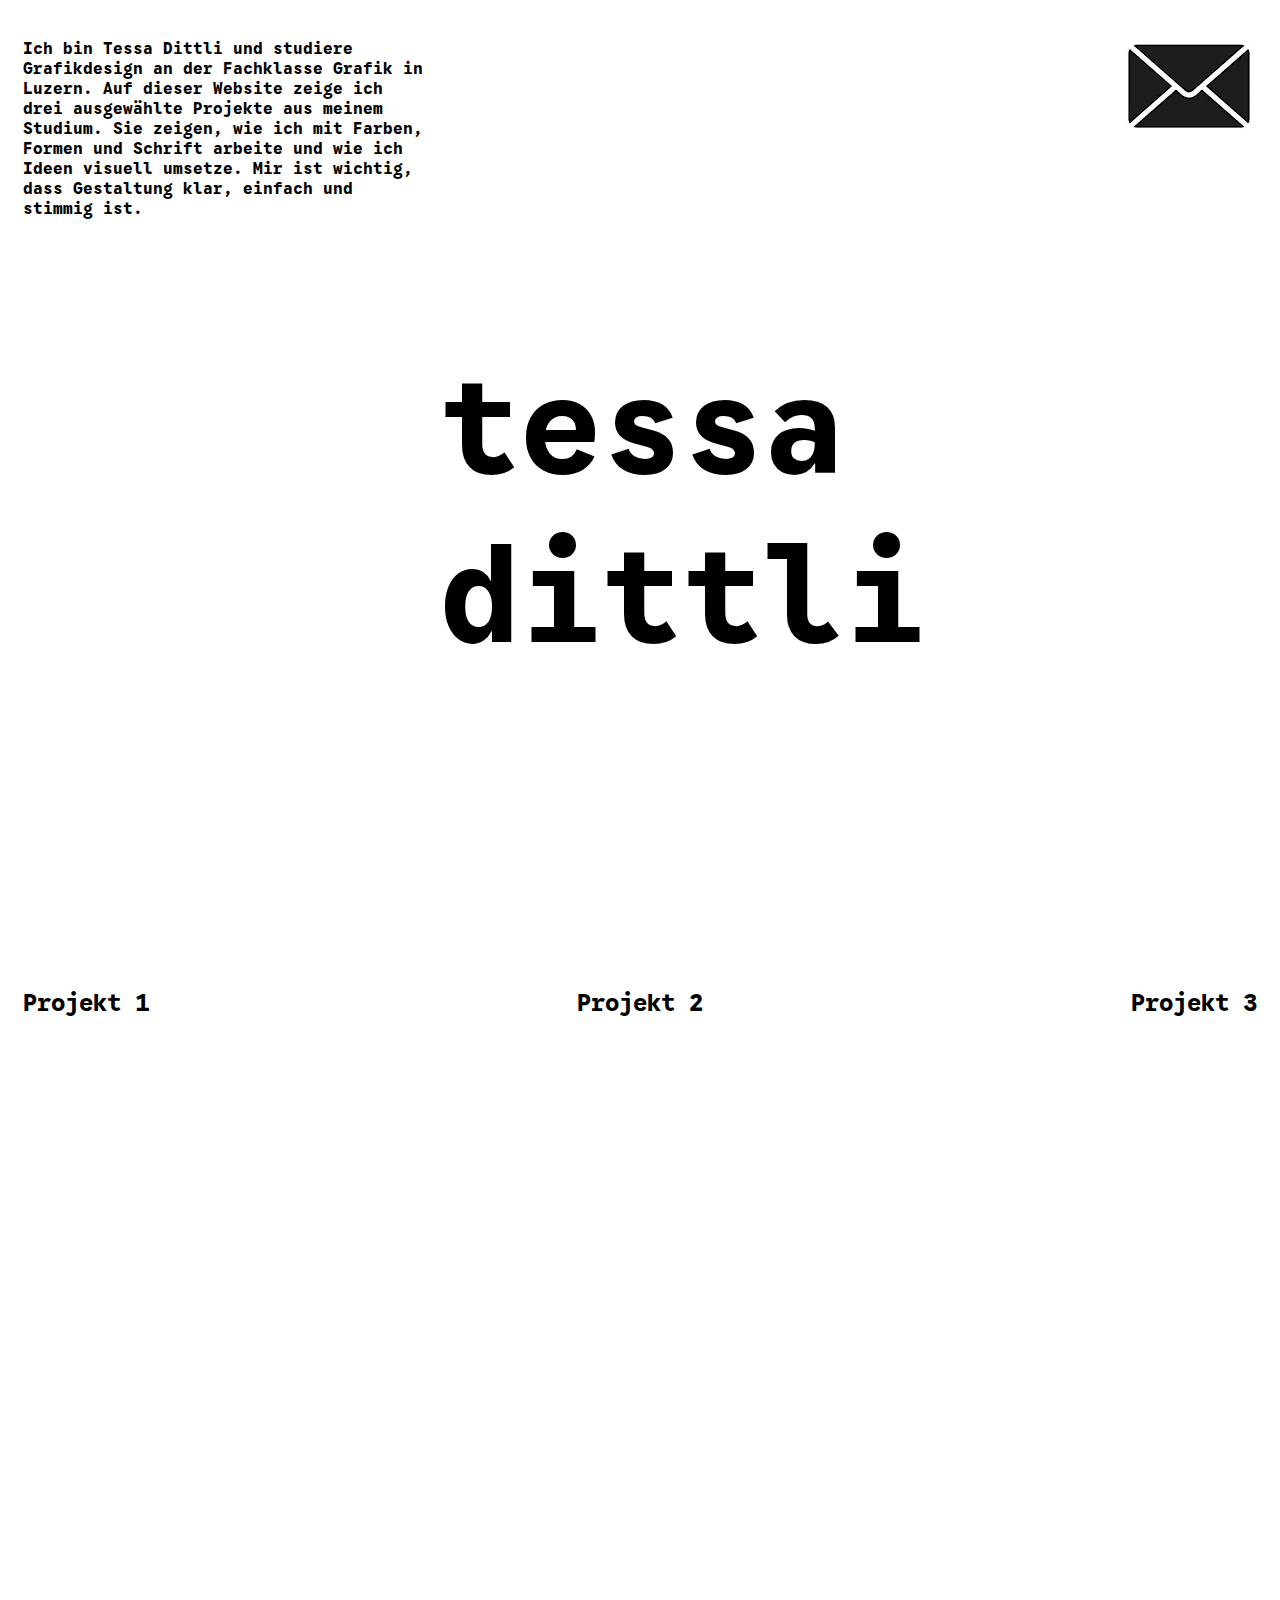
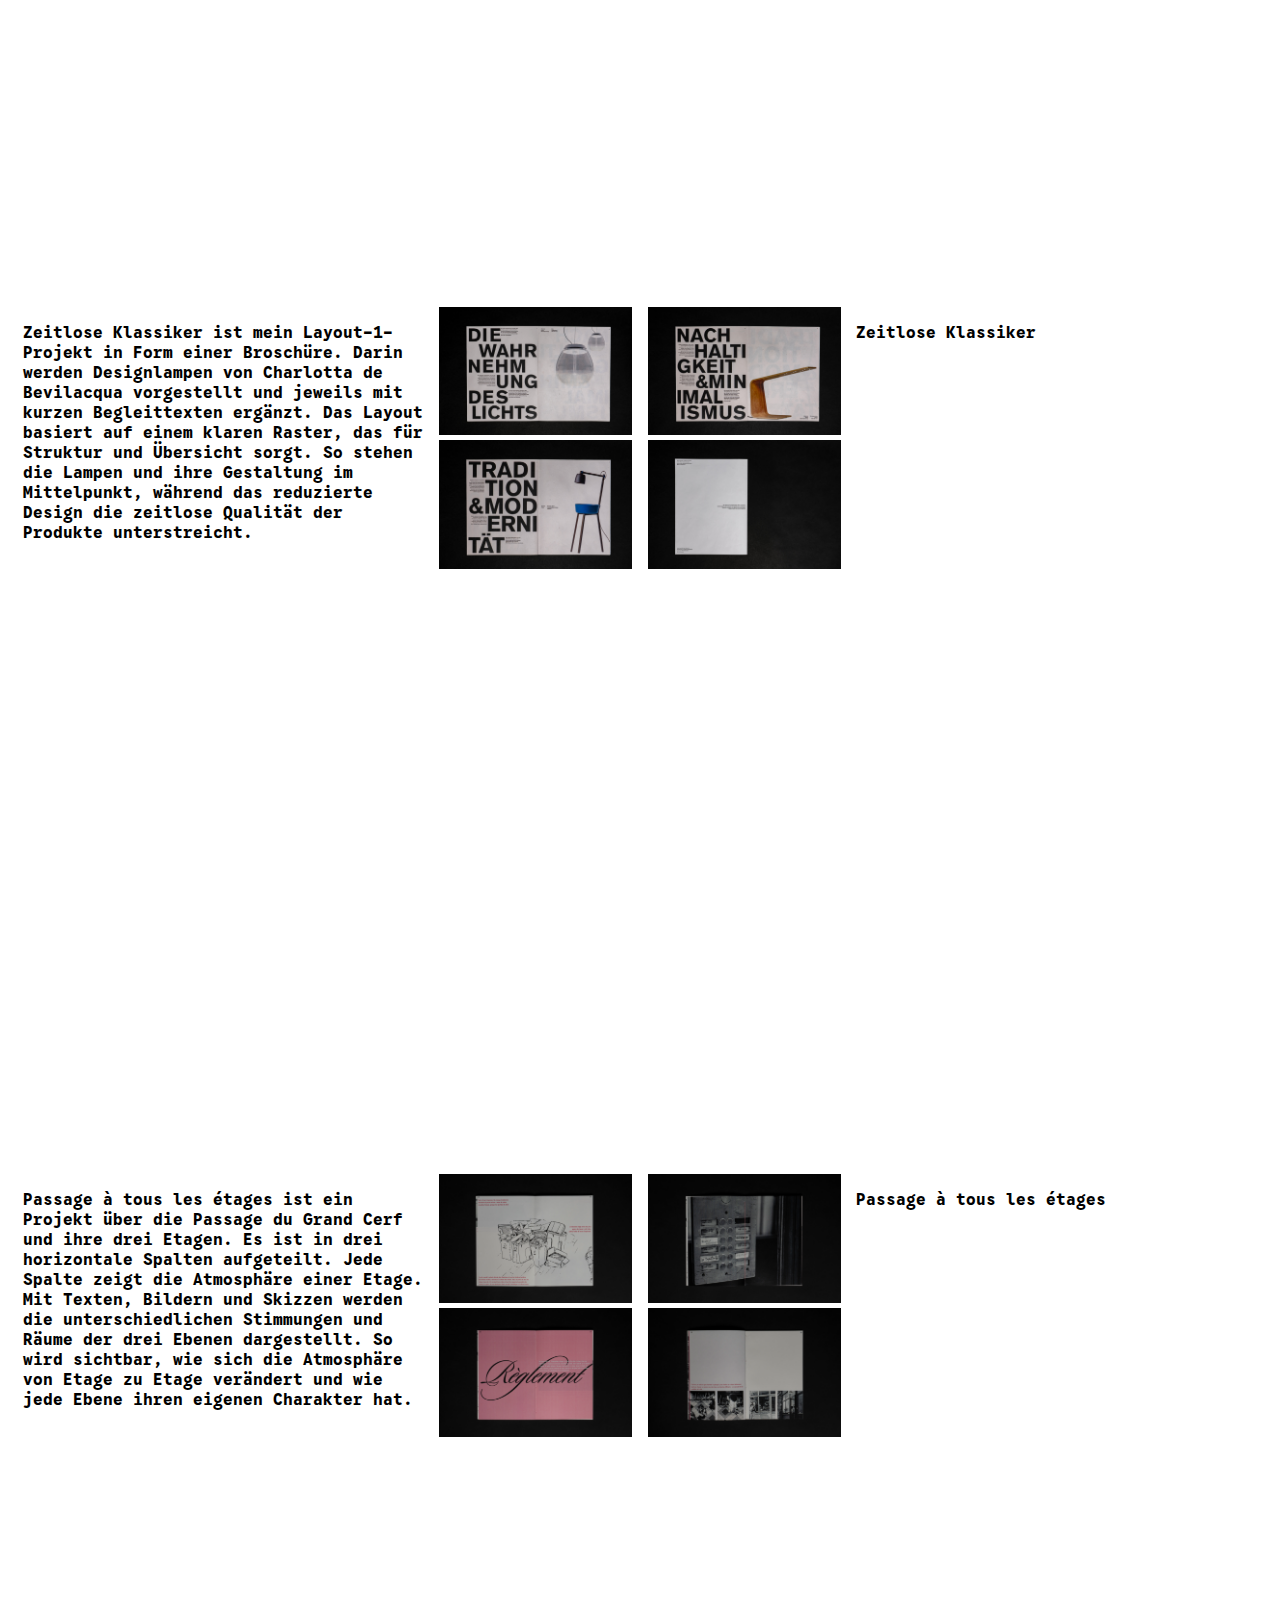
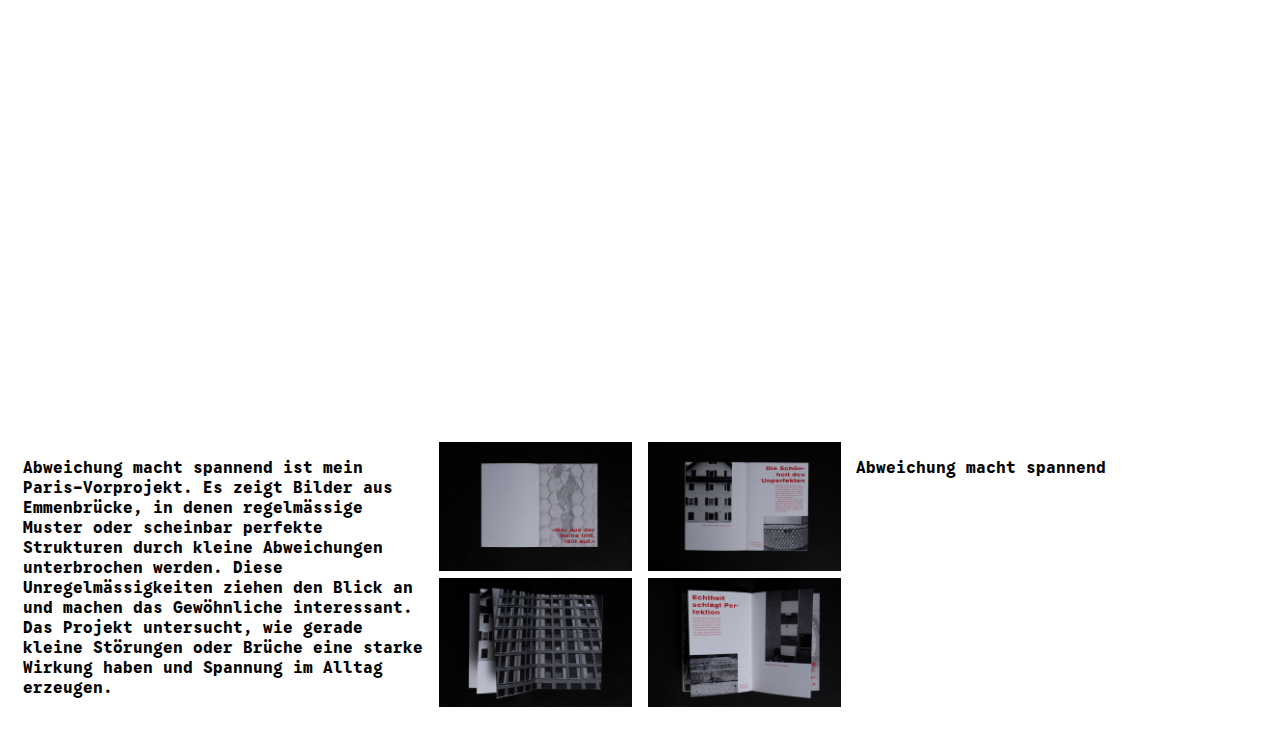
<file: index.html>
<!DOCTYPE html>
<html lang="en">

  <head>
    <meta charset="UTF-8" />
    <meta name="viewport" content="width=device-width, initial-scale=1.0" />
    <meta name="author" content="Tessa Dittli" />
    <meta name="description" content="TEXT FÜR UNTERZEILE IN SUCHMASCHINEN HIER EINGEBEN"/>
    <link rel="stylesheet" href="style.css" />
    <title>tessa dittli</title>
    
  </head>



</body>
<div class="grid-container">
  <div class="name">
    <h1>tessa
      dittli</h1>
  </div>

  <div class="bio">
    <p>
      Ich bin Tessa Dittli und studiere Grafikdesign an der Fachklasse Grafik in Luzern.
Auf dieser Website zeige ich drei ausgewählte Projekte aus meinem Studium. Sie zeigen, wie ich mit Farben, Formen und Schrift arbeite und wie ich Ideen visuell umsetze.
Mir ist wichtig, dass Gestaltung klar, einfach und stimmig ist.
    </p>
  </div>

  
  <div class="social">
    <p>
      
    </p>
    <a href="mailto:tessa.dittli@icloud.com"><img src="data/mail.jpg" alt=""></a>
  </div>


  <div class="p1">

    <p>
      <a href="#projekt1">Projekt 1</a>
      <img src="data/Tessa_Dittli_Layout1/layout1-1.jpg" />
    </p>
  </div>

  <div class="p2">
    <p>
      
       <a href="#projekt2">Projekt 2</a>
       <img src="data/Tessa_Dittli_ParisProjekt/parisprojekt-1.jpg" />
    </p>
  </div>

  <div class="p3">
    <p>
       <a href="#projekt3">Projekt 3</a>
       <img src="data/Tessa_Dittli_Vorprojekt/vorprojekt-3.jpg" />
    </p>
  </div>

 

  <div class="p1-text" id="projekt1">
    <p>
      Zeitlose Klassiker ist mein Layout-1-Projekt in Form einer Broschüre. Darin werden Designlampen von Charlotta de Bevilacqua vorgestellt und jeweils mit kurzen Begleittexten ergänzt.
Das Layout basiert auf einem klaren Raster, das für Struktur und Übersicht sorgt. So stehen die Lampen und ihre Gestaltung im Mittelpunkt, während das reduzierte Design die zeitlose Qualität der Produkte unterstreicht.

    </p>
  </div>


  <div class="p1-bild1">
    <img src="data/Tessa_Dittli_Layout1/layout1-2.jpg" />
  </div>


  
  <div class="p1-bild2">
    <img src="data/Tessa_Dittli_Layout1/layout1-3.jpg" />
  </div>

  <div class="p1-bild3">
    <img src="data/Tessa_Dittli_Layout1/layout1-4.jpg" />
  </div>

  <div class="p1-bild4">
    <img src="data/Tessa_Dittli_Layout1/layout1-5.jpg" />
  </div>


 <div class="p1-titel">
    <p>
      Zeitlose Klassiker
    </p>
  </div>


   <div class="p2-text" id="projekt2">
    <p>
      Passage à tous les étages ist ein Projekt über die Passage du Grand Cerf und ihre drei Etagen. Es ist in drei horizontale Spalten aufgeteilt. Jede Spalte zeigt die Atmosphäre einer Etage.
Mit Texten, Bildern und Skizzen werden die unterschiedlichen Stimmungen und Räume der drei Ebenen dargestellt. So wird sichtbar, wie sich die Atmosphäre von Etage zu Etage verändert und wie jede Ebene ihren eigenen Charakter hat.
    </p>
  </div>


  <div class="p2-bild1">
    <img src="data/Tessa_Dittli_ParisProjekt/parisprojekt-2.jpg" />
  </div>


  
  <div class="p2-bild2">
    <img src="data/Tessa_Dittli_ParisProjekt/parisprojekt-3.jpg" />
  </div>

  <div class="p2-bild3">
    <img src="data/Tessa_Dittli_ParisProjekt/parisprojekt-4.jpg" />
  </div>

  <div class="p2-bild4">
    <img src="data/Tessa_Dittli_ParisProjekt/parisprojekt-5.jpg" />
  </div>


<div class="p2-titel">
    <p>
      Passage à tous les étages
    </p>
  </div>



  <div class="p3-text" id="projekt3">
    <p>
     Abweichung macht spannend ist mein Paris-Vorprojekt. Es zeigt Bilder aus Emmenbrücke, in denen regelmässige Muster oder scheinbar perfekte Strukturen durch kleine Abweichungen unterbrochen werden.
Diese Unregelmässigkeiten ziehen den Blick an und machen das Gewöhnliche interessant. Das Projekt untersucht, wie gerade kleine Störungen oder Brüche eine starke Wirkung haben und Spannung im Alltag erzeugen.

    </p>

  </div>


  <div class="p3-bild1">
    <img src="data/Tessa_Dittli_Vorprojekt/vorprojekt-1.jpg" />
  </div>


  
  <div class="p3-bild2">
    <img src="data/Tessa_Dittli_Vorprojekt/vorprojekt-2.jpg" />
  </div>

  <div class="p3-bild3">
    <img src="data/Tessa_Dittli_Vorprojekt/vorprojekt-4.jpg" />
  </div>

  <div class="p3-bild4">
    <img src="data/Tessa_Dittli_Vorprojekt/vorprojekt-5.jpg" />
  </div>


<div class="p3-titel">
    <p>
      Abweichung macht spannend
    </p>
  </div>


  
</html>
</file>
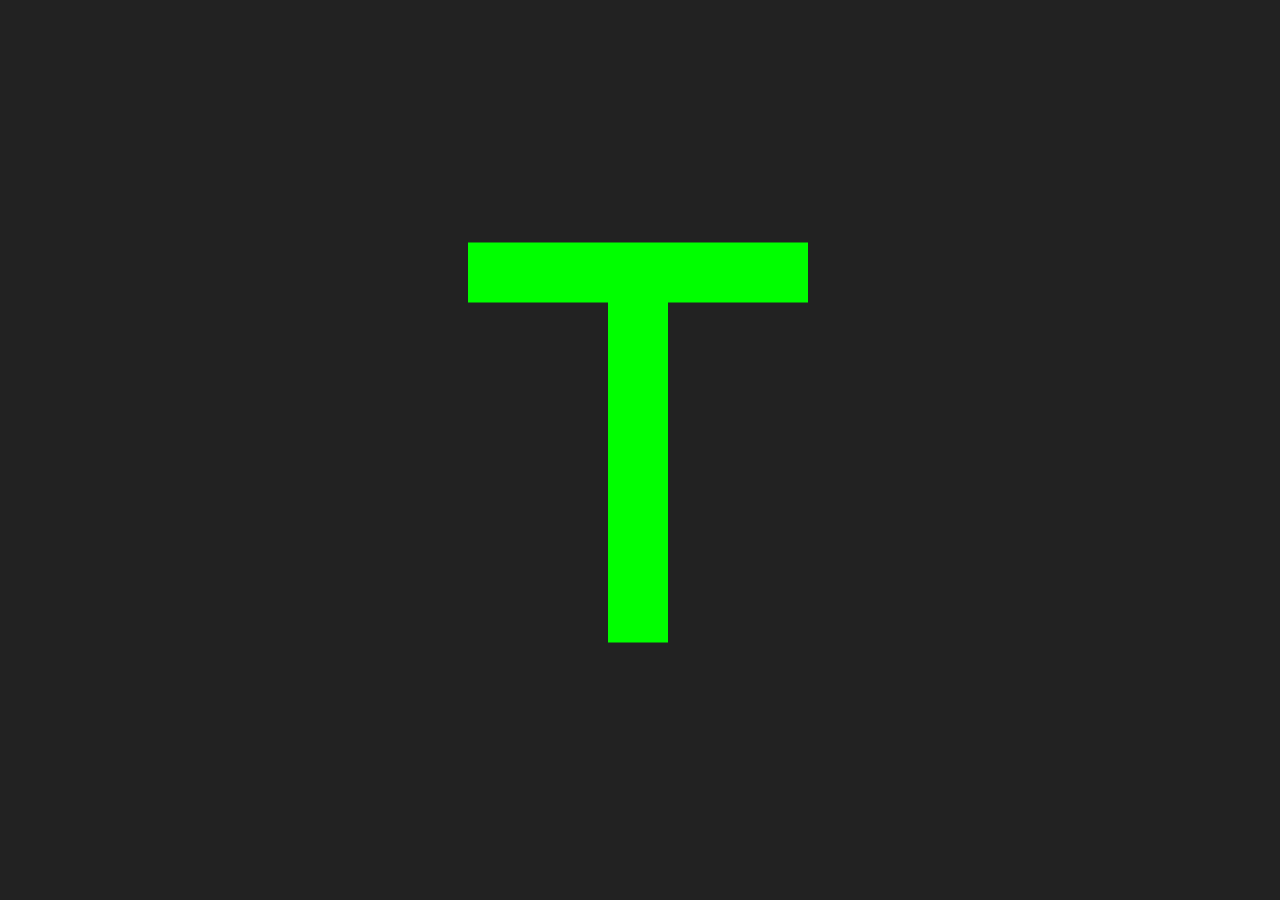
<file: fonts/Terminal-Grotesque-master/webspecimen/index.html>
<!DOCTYPE html>
<html>
  <html class="btn" lang="en">
    <meta charset=utf-8 />
    <title>Terminal Grotesque</title>
    <meta name="description" content="Open source pixel font" />
    <meta property="og:image" content="img/icon.png" />
    <link rel="icon" type="image/png" href="img/favicon.png">
    <link rel="stylesheet" type="text/css" href="font/stylesheet.css" />
    <link rel="stylesheet" type="text/css" href="css/normalize.css" />
    <link rel="stylesheet" type="text/css" href="css/main.css" />
  </head>
  <body>
    <p class="text">
    <span class="l0 ">T</span><span class="l1 ">e</span><span class="l2 ">r</span><span class="l3 ">m</span><span class="l4 ">i</span><span class="l5 ">n</span><span class="l6 ">a</span><span class="l7 ">l</span><span class="l8 "> </span><span class="l9 ">G</span><span class="l10 ">r</span><span class="l11 ">o</span><span class="l12 ">t</span><span class="l13 ">e</span><span class="l14 ">s</span><span class="l15 ">q</span><span class="l16 ">u</span><span class="l17 ">e</span><br><span class="l19 ">A</span><span class="l20 ">a</span><span class="l21 "> </span><span class="l22 ">B</span><span class="l23 ">b</span><span class="l24 "> </span><span class="l25 ">C</span><span class="l26 ">c</span><span class="l27 "> </span><span class="l28 ">D</span><span class="l29 ">d</span><span class="l30 "> </span><span class="l31 ">E</span><span class="l32 ">e</span><span class="l33 "> </span><span class="l34 ">F</span><span class="l35 ">f</span><span class="l36 "> </span><span class="l37 ">G</span><span class="l38 ">g</span><span class="l39 "> </span><span class="l40 ">H</span><span class="l41 ">h</span><span class="l42 "> </span><span class="l43 ">I</span><span class="l44 ">i</span><span class="l45 "> </span><span class="l46 ">J</span><span class="l47 ">j</span><span class="l48 "> </span><span class="l49 ">K</span><span class="l50 ">k</span><span class="l51 "> </span><span class="l52 ">L</span><span class="l53 ">l</span><span class="l54 "> </span><span class="l55 ">M</span><span class="l56 ">m</span><span class="l57 "> </span><span class="l58 ">N</span><span class="l59 ">n</span><span class="l60 "> </span><span class="l61 ">O</span><span class="l62 ">o</span><span class="l63 "> </span><span class="l64 ">P</span><span class="l65 ">p</span><span class="l66 "> </span><span class="l67 ">Q</span><span class="l68 ">q</span><span class="l69 "> </span><span class="l70 ">R</span><span class="l71 ">r</span><span class="l72 "> </span><span class="l73 ">S</span><span class="l74 ">s</span><span class="l75 "> </span><span class="l76 ">T</span><span class="l77 ">t</span><span class="l78 "> </span><span class="l79 ">U</span><span class="l80 ">u</span><span class="l81 "> </span><span class="l82 ">V</span><span class="l83 ">v</span><span class="l84 "> </span><span class="l85 ">W</span><span class="l86 ">w</span><span class="l87 "> </span><span class="l88 ">X</span><span class="l89 ">x</span><span class="l90 "> </span><span class="l91 ">Y</span><span class="l92 ">y</span><span class="l93 "> </span><span class="l94 ">Z</span><span class="l95 ">z</span><span class="l96 "> </span><span class="l97 ">1</span><span class="l99">2</span><span class="l101">3</span><span class="l103">4</span><span class="l105">5</span><span class="l107">6</span><span class="l109">7</span><span class="l111">8</span><span class="l113">9</span><span class="l115">€</span>
    <span><a href="https://github.com/raphaelbastide/Terminal-Grotesque/archive/master.zip">Download</a></span> <span>&</span> <span><a href="https://github.com/raphaelbastide/Terminal-Grotesque">View source</a></span><span></span><span></span>
    </p>
    </body>
  <script type="text/javascript" src="js/jquery-1.11.2.min.js"></script>
  <script type="text/javascript" src="js/neume.js"></script>
  <script type="text/javascript" src="js/main.js"></script>
</html>
</file>
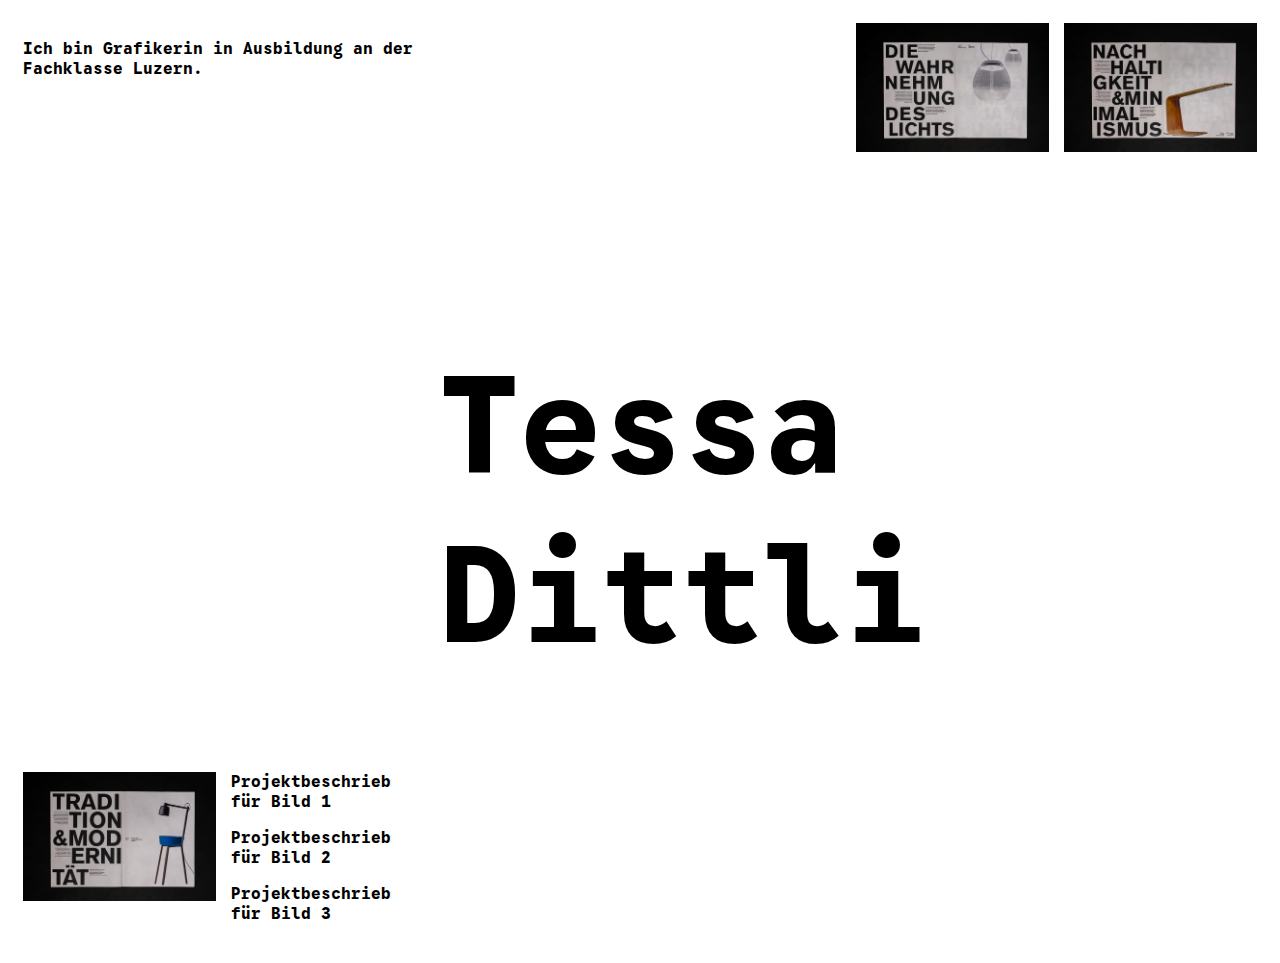
<file: index_v1.html>
<!DOCTYPE html>
<html lang="de">

  <head>
    <meta charset="UTF-8" />
    <meta name="viewport" content="width=device-width, initial-scale=1.0" />
    <meta name="author" content="Tessa Dittli" />
    <meta name="description" content="Ich bin Grafikerin in Ausbildung an der Fachklasse Luzern."/>
    <link rel="stylesheet" href="style.css" />
    <title>tessa dittli</title>
  </head>
  
  <body>
    <div class="grid-container">
      
      <div class="name">
        <h1>Tessa Dittli</h1>
      </div>

      <div class="bio">
        <p>Ich bin Grafikerin in Ausbildung an der Fachklasse Luzern.</p>
      </div>

      <div class="image-1">
       <img src="data/layout1-2.jpg" />
      </div>


      <div class="image-1">
       <img src="data/layout1-3.jpg" />
      </div>

      <div class="image-1">
       <img src="data/layout1-4.jpg" />
      </div>

      <div class="text-1"
       <p>Projektbeschrieb für Bild 1</p>

        <div class="text-1"
       <p>Projektbeschrieb für Bild 2</p>

        <div class="text-1"
       <p>Projektbeschrieb für Bild 3</p>
      
      <!-- ACHTUNG HIER ENDET UNSER GRID CONTAINER -->
    </div>
  
  
  
  
  
  
  
  
  
  
  
    <!--ACHTUNG ALLER INHALT MUSS VOR DIESER LINIE REIN   -->
 
  </body>
  
</html>
</file>
<file: style.css>
body {
  background-color: rgb(255, 255, 255);
  color:rgb(0, 0, 0);
  font-family: "GoogleSansCode";
  src: url("fonts/Google_Sans_Code/static/GoogleSansCode-Bold.ttf");
  font-size: 16px;

}

img{
  max-width: 100%;
  height: auto;
}

h1 {
  color: rgb(0, 0, 0);
  text-align: center;
  font-size: 135px;
  
}


@font-face {
  font-family: "GoogleSansCode";
  src: url("fonts/Google_Sans_Code/static/GoogleSansCode-Bold.ttf");
}


.grid-container {
  display: grid;
  padding: 15px;
  column-gap: 15px;
  grid-template-columns: repeat(6, 1fr);
  grid-template-areas: 
  "bio bio name name social social"
  "p1 p1 p2 p2 p3 p3"
  "p1-text p1-text p1-bild1 p1-bild2 p1-titel p1-titel"
  "p1-text p1-text p1-bild3 p1-bild4 p1-titel p1-titel"
  "p2-text p2-text p2-bild1 p2-bild2 p2-titel p2-titel"
  "p2-text p2-text p2-bild3 p2-bild4 p2-titel p2-titel"
  "p3-text p3-text p3-bild1 p3-bild2 p3-titel p3-titel"
  "p3-text p3-text p3-bild3 p3-bild4 p3-titel p3-titel";
 
}

.name{
  grid-area: name;
}
.bio{
  grid-area: bio;
}
.social{
  grid-area: social;
  text-align: right;
 
}
.p1{
  grid-area: p1;
  height: 200px;
}


.p1-text,
.p1-bild1,
.p1-bild2,
.p1-titel,
.p2-text,
.p2-bild1,
.p2-bild2,
.p2-titel,
.p3-text,
.p3-bild1,
.p3-bild2,
.p3-titel {
  margin-top: 600px;
}
.name{
  margin-top: 230px;
}
.p1,
.p2,
.p3{
  margin-top: 200px;
}


.p1-text{
  grid-area: p1-text;
}
.p1-bild1{
  grid-area: p1-bild1;
}
.p1-bild2{
  grid-area: p1-bild2;
}
.p1-bild3{
  grid-area: p1-bild3;
}
.p1-bild4{
  grid-area: p1-bild4;
}
.p1-titel{
  grid-area: p1-titel;
}

.p2-text{
  grid-area: p2-text;
}

.p2-bild1 {
  grid-area: p2-bild1;
}

.p2-bild2 {
  grid-area: p2-bild2;
}

.p2-bild3 {
  grid-area: p2-bild3;
}

.p2-bild4 {
  grid-area: p2-bild4;
}

.p2-titel {
  grid-area: p2-titel;
}

.p3-text {
  grid-area: p3-text;
}

.p3-bild1 {
  grid-area: p3-bild1;
}

.p3-bild2 {
  grid-area: p3-bild2;
}

.p3-bild3 {
  grid-area: p3-bild3;
}

.p3-bild4 {
  grid-area: p3-bild4;
}

.p3-titel {
  grid-area: p3-titel;
}

.p2{
  grid-area: p2;
}

.p3{
  grid-area: p3;
}


.p1 img,
.p2 img,
.p3 img {
  opacity: 0;
  transition: opacity 0.3s ease;
}

.p1:hover img {
  opacity: 1;
}

.p2:hover img {
  opacity: 1;
}

.p3:hover img {
  opacity: 1;
}

a {
  text-decoration: none;
  color: inherit;
  font-size: 24px;
}

.p1 {
  font-size: 16px;
  text-align: left;
}
.p2 {
  font-size: 16px;
  text-align: center;
}
.p3 {
  font-size: 16px;
  text-align: right;
}


.p1-bild1,
.p1-bild2,
.p1-bild3,
.p1-bild4,
.p2-bild1,
.p2-bild2,
.p2-bild3,
.p2-bild4,
.p3-bild1,
.p3-bild2,
.p3-bild3,
.p3-bild4{
  transition: t 0.5s ease;
}
.p1-bild1:hover,
.p1-bild2:hover,
.p1-bild3:hover,
.p1-bild4:hover,
.p2-bild1:hover,
.p2-bild2:hover,
.p2-bild3:hover,
.p2-bild4:hover,
.p3-bild1:hover,
.p3-bild2:hover,
.p3-bild3:hover,
.p3-bild4:hover{
  transform: scale(2.0);
}

html {
  scroll-behavior: smooth;
}
</file>
<file: fonts/Terminal-Grotesque-master/webspecimen/font/stylesheet.css>
/* Generated by Font Squirrel (http://www.fontsquirrel.com) on August 19, 2015 */



@font-face {
    font-family: 'terminal_grotesque';
    src: url('terminal-grotesque-webfont.eot');
    src: url('terminal-grotesque-webfont.eot?#iefix') format('embedded-opentype'),
         url('terminal-grotesque-webfont.woff2') format('woff2'),
         url('terminal-grotesque-webfont.woff') format('woff'),
         url('terminal-grotesque-webfont.ttf') format('truetype'),
         url('terminal-grotesque-webfont.svg#terminal_grotesqueregular') format('svg');
    font-weight: normal;
    font-style: normal;

}
</file>
<file: fonts/Terminal-Grotesque-master/webspecimen/css/main.css>
body{
	text-align:center;
	background:#222;
	color:#00FF00;
	line-height:1em;
	font-family:"terminal_grotesque", arial;
	padding:0;
	overflow:hidden;
}

.text span{
	display:none;
}
.text span.show{
	display:inline;
}
::selection {
	background:transparent;
}
::-moz-selection {
	background:transparent;
}
.text{
	margin:0;
	padding:3%;
	position:absolute;
	top:50%;
  left: 50%;
	margin-right: -50%;
  transform: translate(-50%, -50%)
}
.frame{
	position:absolute;
	top:0;
	left:0;
	right:0;
	bottom:0;
	border:10px solid;
}
a{
	color:inherit;
	text-decoration:none;
	border-bottom:1px solid;
}
a:hover{
	color:#222;
	background:#00FF00;
}
</file>
